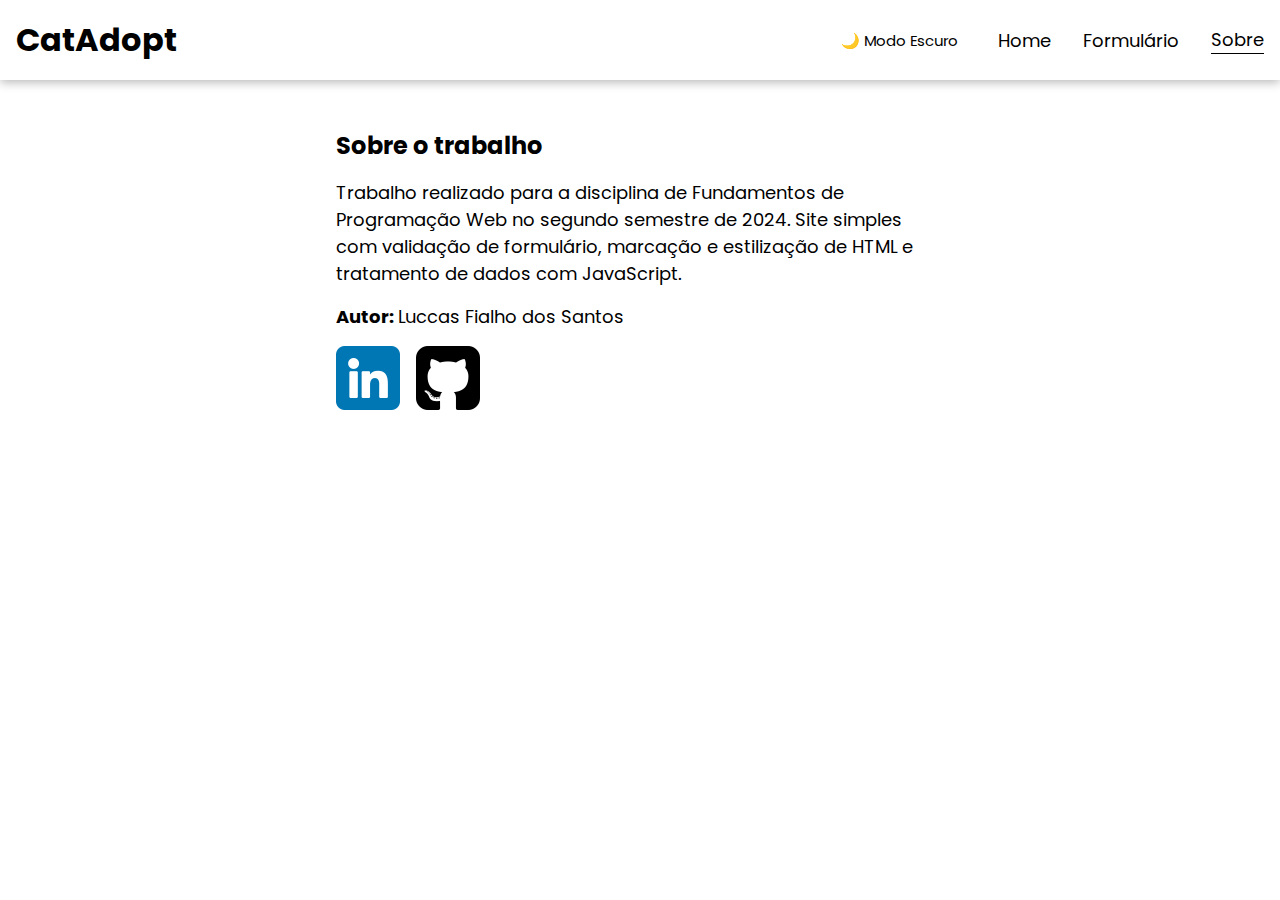
<file: about.html>
<!DOCTYPE html>
<html lang="pt-br">
	<head>
		<meta charset="UTF-8" />
		<meta name="viewport" content="width=device-width, initial-scale=1.0" />
		<title>Sobre</title>
		<link rel="stylesheet" href="/css/global.css" />
		<link rel="stylesheet" href="/css/about.css" />
		<script src="scripts/darkMode.js" defer></script>
	</head>
	<body>
		<nav class="menu">
			<h1 class="menu__logo">CatAdopt</h1>
			<ul class="menu__lista">
				<li class="menu__darkModeToggle">
					<button id="darkModeToggle">🌙 Modo Escuro</button>
				</li>
				<li class="menu__home">
					<a href="index.html" class="menu__link">Home</a>
				</li>
				<li class="menu__formulario">
					<a href="form.html" class="menu__link">Formulário</a>
				</li>
				<li class="active menu__sobre">
					<a href="about.html" class="menu__link">Sobre</a>
				</li>
			</ul>
		</nav>
		<div class="container">
			<section class="container__body">
				<h2 class="titulo">Sobre o trabalho</h2>
				<p class="about">
					Trabalho realizado para a disciplina de Fundamentos de
					Programação Web no segundo semestre de 2024. Site simples
					com validação de formulário, marcação e estilização de HTML e
					tratamento de dados com JavaScript.
				</p>
				<p class="autor"><strong>Autor: </strong> Luccas Fialho dos Santos</p>
				<div class="network">
					<a href="https://www.linkedin.com/in/luccas-fialho/" target="_blank">
						<img src="/images/linkedin.png" alt="" class="network__icons">
					</a>
					<a href="https://github.com/luccas-fialho" target="_blank">
						<img src="/images/github.png" alt="" class="network__icons" id="github-icon">
					</a>
				</div>
			</section>
		</div>
	</body>
</html>
</file>
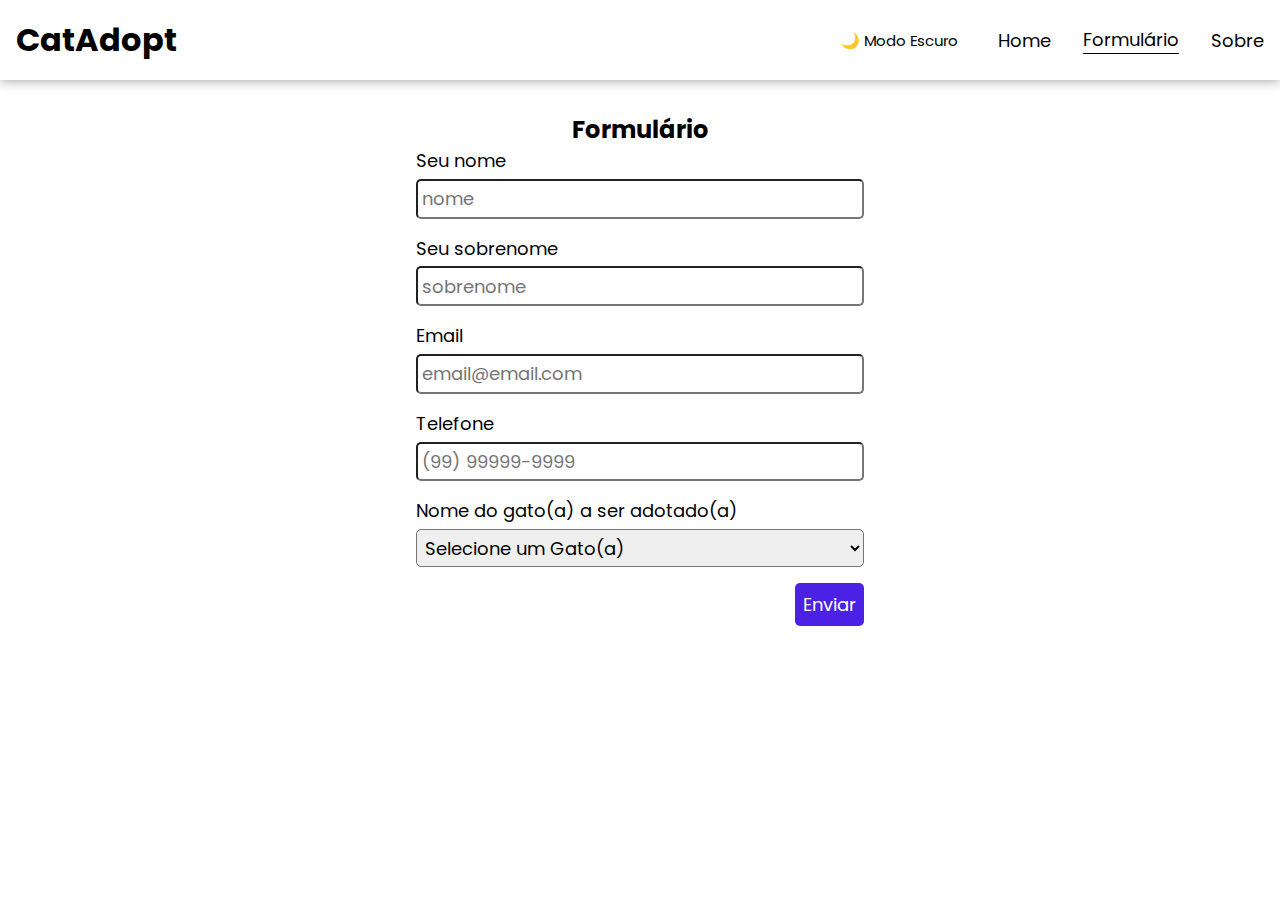
<file: form.html>
<!DOCTYPE html>
<html lang="pt-br">
	<head>
		<meta charset="UTF-8" />
		<meta name="viewport" content="width=device-width, initial-scale=1.0" />
		<title>Formulário</title>
		<link rel="stylesheet" href="/css/global.css" />
		<link rel="stylesheet" href="/css/form.css" />
		<script src="scripts/darkMode.js" defer></script>
	</head>
	<body>
		<nav class="menu">
			<h1 class="menu__logo">CatAdopt</h1>
			<ul class="menu__lista">
				<li class="menu__darkModeToggle">
					<button id="darkModeToggle">🌙 Modo Escuro</button>
				</li>
				<li class="menu__home">
					<a href="index.html" class="menu__link">Home</a>
				</li>
				<li class="active menu__formulario">
					<a href="form.html" class="menu__link">Formulário</a>
				</li>
				<li class="menu__sobre">
					<a href="about.html" class="menu__link">Sobre</a>
				</li>
			</ul>
		</nav>
		<div class="container">
			<h2>Formulário</h2>
			<form action="formAction.html" class="form" method="GET">
				<div class="form__input">
					<label for="name">Seu nome</label>
					<input
						type="text"
						id="name"
						name="name"
						placeholder="nome"
						required
					/>
				</div>
				<div class="form__input">
					<label for="sobrenome">Seu sobrenome</label>
					<input
						type="text"
						id="sobrenome"
						name="sobrenome"
						placeholder="sobrenome"
						required
					/>
				</div>
				<div class="form__input">
					<label for="email">Email</label>
					<input
						type="email"
						id="email"
						class="email"
						name="email"
						placeholder="email@email.com"
						required
					/>
				</div>
				<div class="form__input">
					<label for="telefone">Telefone</label>
					<input
						type="tel"
						id="telefone"
						class="telefone"
						name="telefone"
						pattern="\([0-9]{2}\) [0-9]{5}-[0-9]{4}"
						placeholder="(99) 99999-9999"
						required
					/>
				</div>
				<div class="form__input">
					<label for="cat_name">Nome do gato(a) a ser adotado(a)</label>
					<select name="cat_name" id="cat_name" required>
						<option value="" selected>Selecione um Gato(a)</option>
						<option value="Luna">Luna</option>
						<option value="Milo">Milo</option>
						<option value="Bella">Bella</option>
						<option value="Simba">Simba</option>
						<option value="Chloe">Chloe</option>
						<option value="Oscar">Oscar</option>
						<option value="Nina">Nina</option>
						<option value="Max">Max</option>
						<option value="Lilly">Lilly</option>
					</select>
				</div>
				<div class="form__actions">
					<button class="form__botao" type="submit">Enviar</button>
				</div>
			</form>
		</div>
	</body>
</html>
</file>
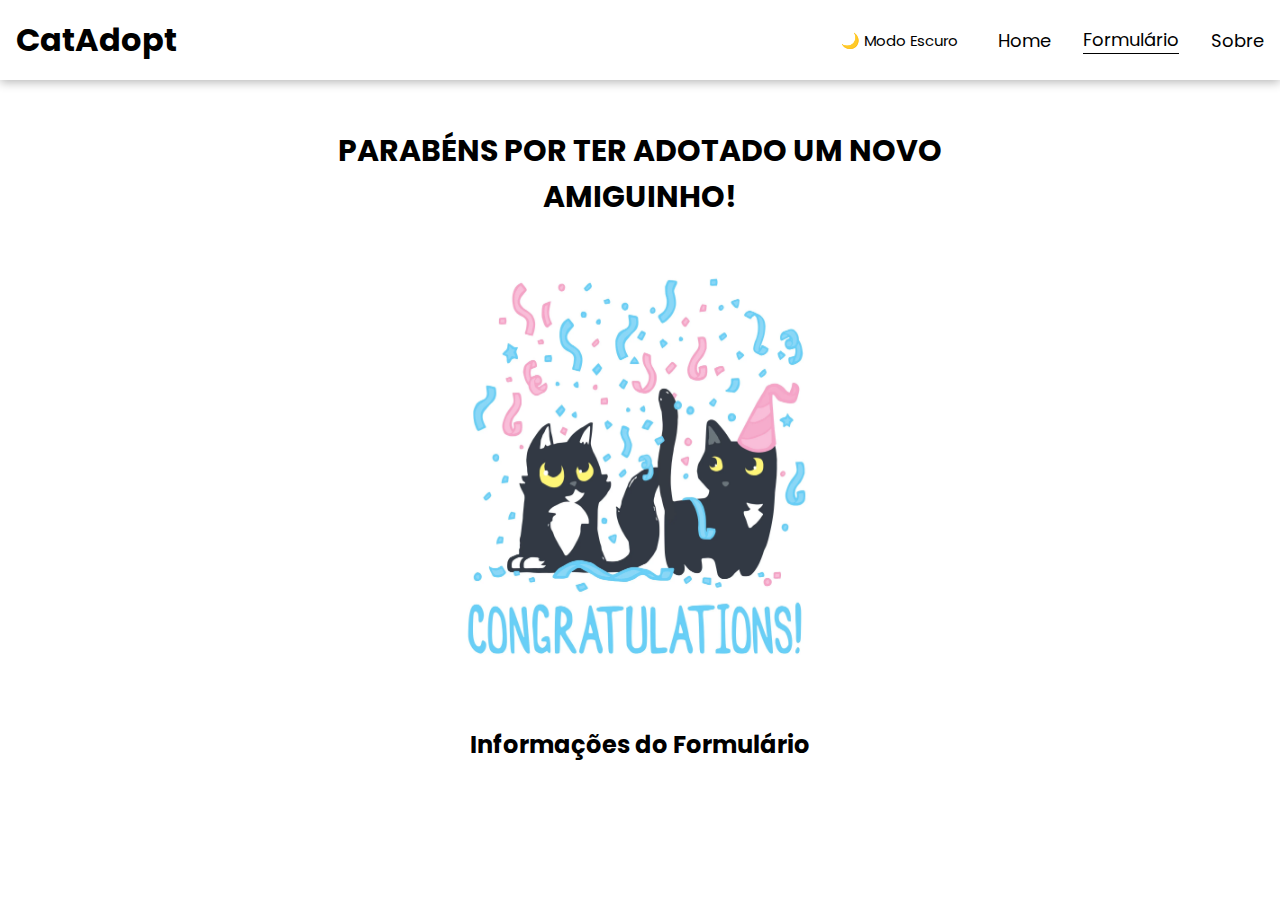
<file: formAction.html>
<!DOCTYPE html>
<html lang="pt-br">
	<head>
		<meta charset="UTF-8" />
		<title>Dados do Formulário</title>
		<script src="/scripts/formAction.js" defer></script>
		<link rel="stylesheet" href="/css/global.css" />
		<link rel="stylesheet" href="/css/formAction.css" />
		<script src="scripts/darkMode.js" defer></script>
	</head>
	<body>
		<nav class="menu">
			<h1 class="menu__logo">CatAdopt</h1>
			<ul class="menu__lista">
				<li class="menu__darkModeToggle">
					<button id="darkModeToggle">🌙 Modo Escuro</button>
				</li>
				<li class="menu__home">
					<a href="index.html" class="menu__link">Home</a>
				</li>
				<li class="active menu__formulario">
					<a href="form.html" class="menu__link">Formulário</a>
				</li>
				<li class="menu__sobre">
					<a href="about.html" class="menu__link">Sobre</a>
				</li>
			</ul>
		</nav>
		<section class="container">
			<section class="container__body">
				<p class="congrats">PARABÉNS POR TER ADOTADO UM NOVO AMIGUINHO!</p>
				<img class="congrats__img" src="/images/congratulations.webp" alt="">
				<h2 class="titulo">Informações do Formulário</h2>
				<div id="container__form_infos"></div>
			</section>
		</section>
	</body>
</html>
</file>
<file: css/global.css>
@import url('https://fonts.googleapis.com/css2?family=Poppins:wght@400;700&display=swap');

* {
    margin: 0;
    padding: 0;
    box-sizing: border-box;
    font-family: "Poppins", sans-serif;
}

.active {
    border-bottom: 1px solid black;
}

.menu {
    display: flex;
    justify-content: space-between;
    align-items: center;
    padding: 1rem;
    -webkit-box-shadow: 0px 2px 10px 0px rgba(0,0,0,0.3);
    -moz-box-shadow: 0px 2px 10px 0px rgba(0,0,0,0.3);
    box-shadow: 0px 2px 10px 0px rgba(0,0,0,0.3);
}

.menu__lista {
    display: flex;
    flex-direction: row;
    list-style: none;
    gap: 2rem;
    justify-content: flex-end;
    align-items: center;
}

#darkModeToggle {
    padding: 0.5rem;
    background-color: transparent;
    border: none;
    cursor: pointer;
    font-size: 15px;
    border-radius: 10px;
}

#darkModeToggle:hover {
    background-color: #f5f6f7;
}

.menu__link { 
    text-decoration: none;
    color: black;
    font-size: 18px;
}

.menu__link:hover {
    color: blue;
}

.menu__home:hover,
.menu__formulario:hover,
.menu__sobre:hover {
    border-bottom: 1px solid blue;
}

/* DARK MODE */
body.dark-mode {
    background-color: #121212;
    color: #ffffff;
}

body.dark-mode .active {
    border-bottom: 1px solid #ffffff;
}

body.dark-mode .menu {
    background-color: #333333;
}

body.dark-mode .menu__link {
    color: #ffffff;
}

body.dark-mode .menu__link:hover {
    color: blue;
}

body.dark-mode #darkModeToggle {
    color: #ffffff;
}

body.dark-mode #darkModeToggle:hover {
    background-color: #2c2c2c;
}
</file>
<file: css/about.css>
.container {
    display: flex;
    justify-content: center;
    align-items: center;
}

.container__body {
    width: 50%;
    padding: 1rem;
}

.titulo {
    margin-top: 2rem;
}

.about,
.autor {
    margin-top: 1rem;
    font-size: 18px;
}

.network {
    display: flex;
    gap: 1rem;
    margin-top: 1rem;
}

.network__icons {
    width: 4rem;
}
</file>
<file: css/form.css>
.container {
    margin-top: 2rem;
    display: flex;
    flex-direction: column;
    justify-content: center;
    align-items: center;
}

.form {
    width: 40%;
    padding: 0 2rem;
    display: flex;
    flex-direction: column;
    gap: 1rem;
}

.form__input {
    display: flex;  
    flex-direction: column;
}

.form__input > label {
    font-size: 18px;
    margin-bottom: 0.3rem;
}

.form__input > input, .form__input > select {
    padding: 0.275rem;
    font-size: 18px;
    border-radius: 5px;
}

.form__actions {
    display: flex;
    justify-content: end;
}

.form__botao {
    font-size: 14px;
    border: none;
    background-color: #4b21e5;
    color: white;
    border-radius: 5px;
    padding: 0.5rem;
    cursor: pointer;
    font-size: 18px;
}

/* Dark Mode */
body.dark-mode .form__input > input, body.dark-mode .form__input > select  {
    background-color: #2c2c2c;
    color: #ffffff;
}
</file>
<file: css/formAction.css>
.container {
  display: flex;
  justify-content: center;
  align-items: center;
}

.container__body {
  width: 50%;
  padding: 1rem;
}

.congrats {
  margin-top: 2rem;
  font-weight: bold;
  text-align: center;
  font-size: 30px;
}

.congrats__img {
  width: 100%;
  height: 500px;
  border-radius: 10px;
}

.titulo {
  text-align: center;
}

.adoption__infos {
  margin: 2rem 0;
  display: flex;
  justify-content: space-between;
}

.personal__info > span {
  font-size: 20px;
  display: inline-block;
  margin-top: 1rem;
}

.personal__info > p {
  border: 1px solid black;
  padding: 1rem 2rem;
}

.personal__info p:nth-child(even) {
    background-color: #f5f6f7;
}

.adopted__info {
  width: 50%;
}

.cat__image {
  width: 100%;
  height: 400px;
  border-radius: 100%;
}

/* Dark Mode */
body.dark-mode .personal__info p:nth-child(even) {
  background-color: #2c2c2c;
}
</file>
